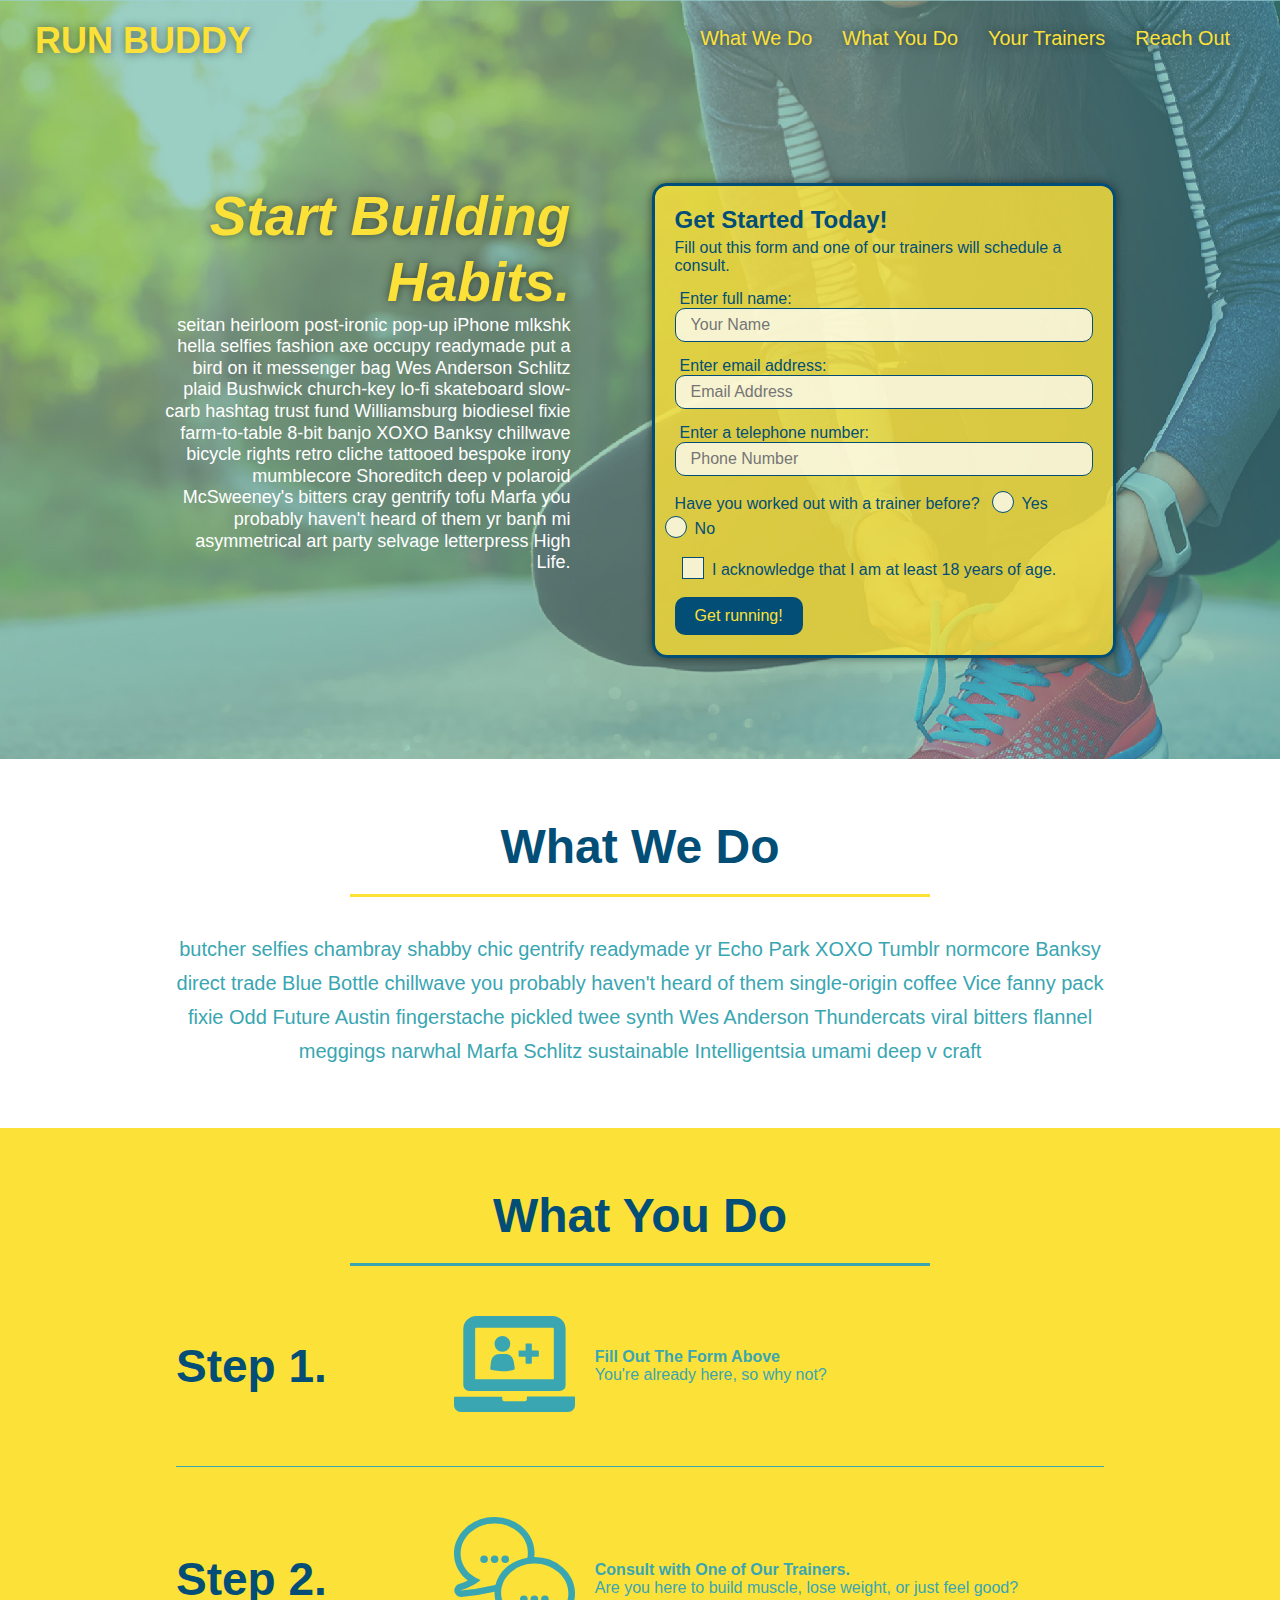
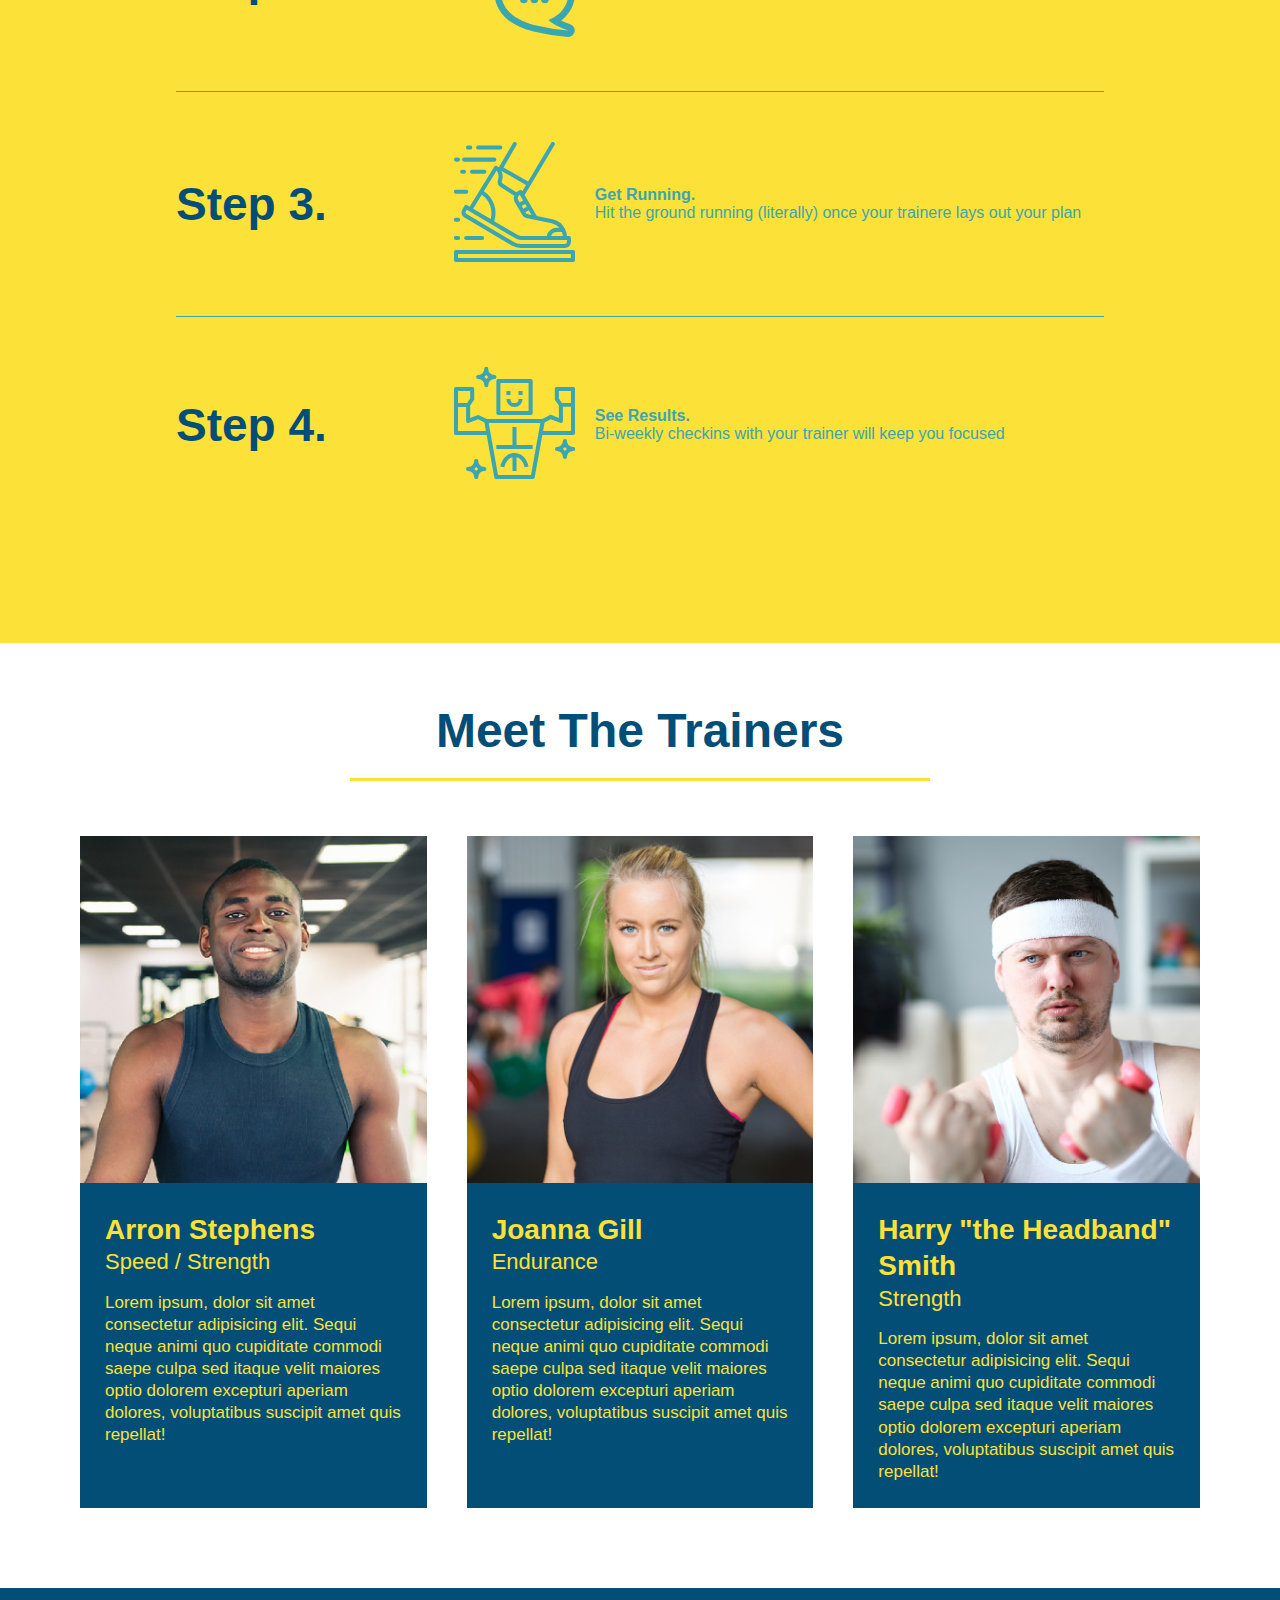
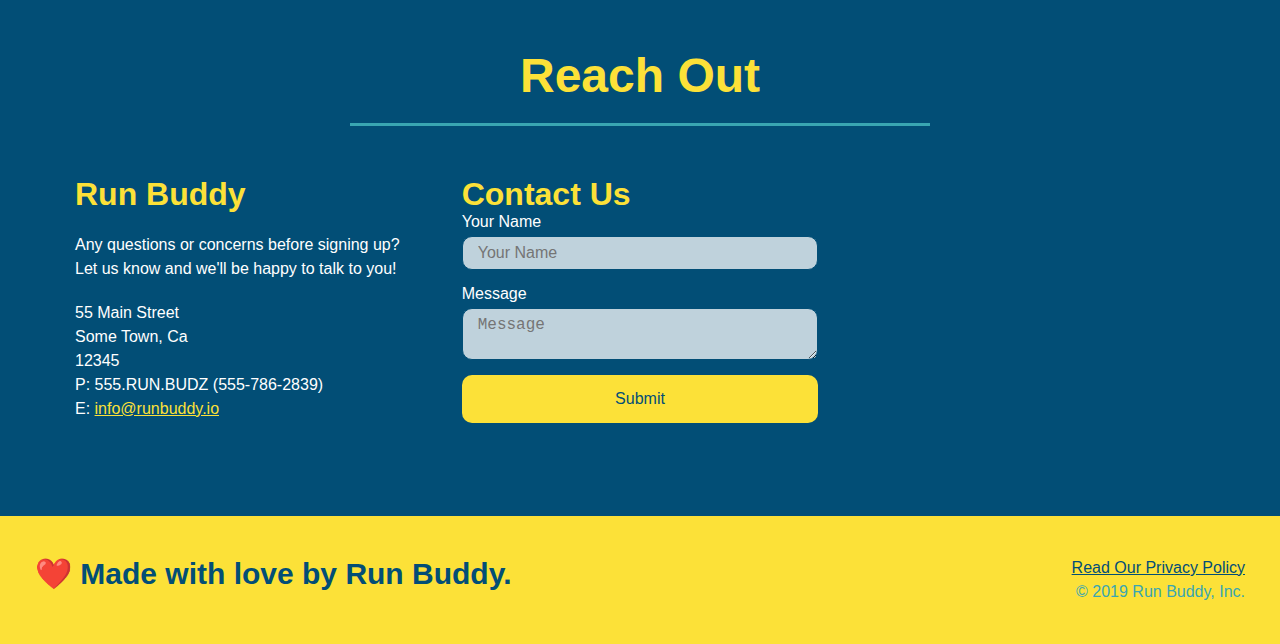
<file: index.html>
<!DOCTYPE html>
<html lang="en">
    <head>
        <link rel="stylesheet" href="./assets//css/style.css">
        <meta charset="UTF-8"/>
        <meta>
        <title>Run Buddy</title>
    </head>
    <body>
        <!-- navigation-->
        <header>
            <h1><a href="/">RUN BUDDY</a></h1>
            <nav>
                <ul>
                    <li><a href="#what-we-do">What We Do</a></li>
                    <li><a href="#what-you-do">What You Do</a></li>
                    <li><a href="#your-trainers">Your Trainers</a></li>
                    <li><a href="#reach-out">Reach Out</a></li>
                </ul>
            </nav>
        </header>

         <!--hero/jumbotron-->
         <section class="hero">
            <div class="hero-cta">
                <h2>Start Building Habits.</h2>
                <p>seitan heirloom post-ironic pop-up iPhone mlkshk hella selfies fashion axe occupy readymade put a bird on it messenger bag Wes Anderson Schlitz plaid Bushwick church-key lo-fi skateboard slow-carb hashtag trust fund Williamsburg biodiesel fixie farm-to-table 8-bit banjo XOXO Banksy chillwave bicycle rights retro cliche tattooed bespoke irony mumblecore Shoreditch deep v polaroid McSweeney's bitters cray gentrify tofu Marfa you probably haven't heard of them yr banh mi asymmetrical art party selvage letterpress High Life.</p>
            </div>
            <div class="hero-form">
                <h3>Get Started Today!</h3>
                <p>Fill out this form and one of our trainers will schedule a consult.</p>
                <!-- Add form element-->
                <form>
                    <label for="name">Enter full name:</label>
                    <input type="text" placeholder="Your Name" name="name" id="name" class="form-input"/>

                    <label for="email">Enter email address:</label>
                    <input type="email" placeholder="Email Address" name="email" id="email" class="form-input"/>

                    <label for="number">Enter a telephone number:</label>
                    <input type="tel" placeholder="Phone Number" name="number" id="number" class="form-input"/>

                    <p>
                        Have you worked out with a trainer before?
                        <span class="radio-wrapper">
                            <input type="radio" name="trainer-confirm" id="trainer-yes">
                            <label for="trainer-yes">Yes</label>
                        </span>
                        <span class="radio-wrapper">
                            <input type="radio" name="trainer-confirm" id="trainer-no">
                            <label for="trainer-no">No</label>
                        </span>
                    </p>
                    <p>
                        <span class="checkbox-wrapper">
                            <input type="checkbox" name="age-confirm" id="checkbox">
                            <label for="checkbox">I acknowledge that I am at least 18 years of age.</label>
                        </span>
                    </p>
                    <button type="submit">
                        Get running!
                    </button>
                </form>
            </div>
        </section>

        <!--What We Do-->
        <section id="what-we-do" class="intro">
            <div class="flex-row">
                <h2 class="section-title primary-border">What We Do</h2>
            </div>
            <div class="flex-row">
                <p>butcher selfies chambray shabby chic gentrify readymade yr Echo Park XOXO Tumblr normcore Banksy direct trade Blue Bottle chillwave you probably haven't heard of them single-origin coffee Vice fanny pack fixie Odd Future Austin fingerstache pickled twee synth Wes Anderson Thundercats viral bitters flannel meggings narwhal Marfa Schlitz sustainable Intelligentsia umami deep v craft</p>
            </div>   
        </section>

        <!--What you Do-->
        <section id="what-you-do" class="steps">
            <h2 class="section-title secondary-border">What You Do</h2>

            <div class="step">
                <h3>Step 1.</h3>
                <div class="step-info">
                    <div class="step-img">
                        <img src="./assets/images/step-1.svg" alt=""/>
                    </div>
                    <div class="step-text">
                        <h4>Fill Out The Form Above</h4>
                        <p>You're already here, so why not?</p>
                    </div>  
                </div>
            </div>
            
            <div class="step">
                <h3>Step 2.</h3>
                <div class="step-info">
                    <div class="step-img">
                        <img src="./assets/images/step-2.svg" alt=""/>
                    </div>
                    <div class="step-text">
                        <h4>Consult with One of Our Trainers.</h4>
                        <p>Are you here to build muscle, lose weight, or just feel good?</p>
                    </div>
                </div>
            </div>
            
            <div class="step">
                <h3>Step 3.</h3>
                <div class="step-info">
                    <div class="step-img">
                        <img src="./assets/images/step-3.svg" alt=""/>
                    </div>
                    <div class="step-text">
                        <h4>Get Running.</h4>
                        <p>Hit the ground running (literally) once your trainere lays out your plan</p>
                    </div>
                </div>  
            </div>  

            <div class="step">
                <h3>Step 4.</h3>
                <div class="step-info">
                    <div class="step-img">
                        <img src="./assets/images/step-4.svg" alt=""/>
                    </div>
                    <div class="step-text">
                        <h4>See Results.</h4>
                        <p>Bi-weekly checkins with your trainer will keep you focused</p>
                    </div>
                </div>    
            </div>
        </section>

        <!--"meet the trainers" section-->
        <section id="your-trainers">
            <h2 class="section-title primary-border">Meet The Trainers</h2>
            <div class="trainers">
            <article class="trainer">
                <img src="./assets/images/trainer-1.jpg" alt="Arron Stephens in his workout clothes, ready to pump iron"/>
                <div class="trainer-bio">
                    <h3 class="trainer-name">Arron Stephens</h3>
                    <h4 class="trainer-role">Speed / Strength</h4>
                    <p>
                        Lorem ipsum, dolor sit amet consectetur adipisicing elit. Sequi neque animi quo cupiditate commodi saepe culpa sed
                        itaque velit maiores optio dolorem excepturi aperiam dolores, voluptatibus suscipit amet quis repellat!
                    </p>
                </div>
            </article>

            <article class="trainer">
                <img src="./assets/images/trainer-2.jpg" alt="Joanna Gill cooling off after a workout"/>
                <div class="trainer-bio">
                    <h3 class="trainer-name">Joanna Gill</h3>
                    <h4 class="trainer-role">Endurance</h4>
                    <p>
                        Lorem ipsum, dolor sit amet consectetur adipisicing elit. Sequi neque animi quo cupiditate commodi saepe culpa sed
                        itaque velit maiores optio dolorem excepturi aperiam dolores, voluptatibus suscipit amet quis repellat! 
                    </p>
                </div>
            </article>

            <article class="trainer">
                <img src="./assets/images/trainer-3.jpg" alt="Harry Smith wearing a headband and lifting comically small pink weights"/>
                <div class="trainer-bio">
                    <h3 class="trainer-name">Harry "the Headband" Smith</h3>
                    <h4 class="trainer-role">Strength</h4>
                    <p>
                        Lorem ipsum, dolor sit amet consectetur adipisicing elit. Sequi neque animi quo cupiditate commodi saepe culpa sed
                        itaque velit maiores optio dolorem excepturi aperiam dolores, voluptatibus suscipit amet quis repellat!
                    </p>
                </div>
            </article>
        </div>
        </section>

        <!--reach out section-->
        <section id="reach-out" class="contact">
            <h2 class="section-title secondary-border">Reach Out</h2>
            <div class="contact-info">
                <div>
                    <h3>Run Buddy</h3>
                    <p>
                        Any questions or concerns before signing up? <br/> Let us know and we'll be happy to talk to you!
                    </p>
                    <address>
                        55 Main Street <br/> 
                        Some Town, Ca <br/>
                        12345 <br/>
                        P: 555.RUN.BUDZ (555-786-2839) <br/>
                        E: <a href="mailto:infor@runbudddy.io">info@runbuddy.io</a>
                    </address>
                </div>
            

            <div class="contact-form">
                <h3>Contact Us</h3>
                <form>
                    <label for="contact-name">Your Name</label>
                    <input type="text" id="contact-name" placeholder="Your Name">

                    <labeL for="contact-message">Message</labeL>
                    <textarea id="contact-message" placeholder="Message"></textarea>

                    <button type="submit">Submit</button>
                </form>
            </div>

                <iframe src="https://www.google.com/maps/embed?pb=!1m18!1m12!1m3!1d2988.9809141888263!2d-80.44078768497697!3d41.48301347925544!2m3!1f0!2f0!3f0!3m2!1i1024!2i768!4f13.1!3m3!1m2!1s0x8833b5766f8b78f1%3A0xd983708f48618c28!2s55%20Main%20St%2C%20Jamestown%2C%20PA%2016134!5e0!3m2!1sen!2sus!4v1623876711395!5m2!1sen!2sus" 
                    style="border:0;" 
                    allowfullscreen="" 
                    loading="lazy">
                </iframe>
            </div>
        </div>
            
        </section>

        <!--footer-->
        <footer>
            <h2>❤️ Made with love by Run Buddy.</h2>
            <div>
                <a href="./privacy-policy.html">Read Our Privacy Policy</a><br/>
                &copy; 2019 Run Buddy, Inc.
            </div>
        </footer>
    </body>
</html>
</file>
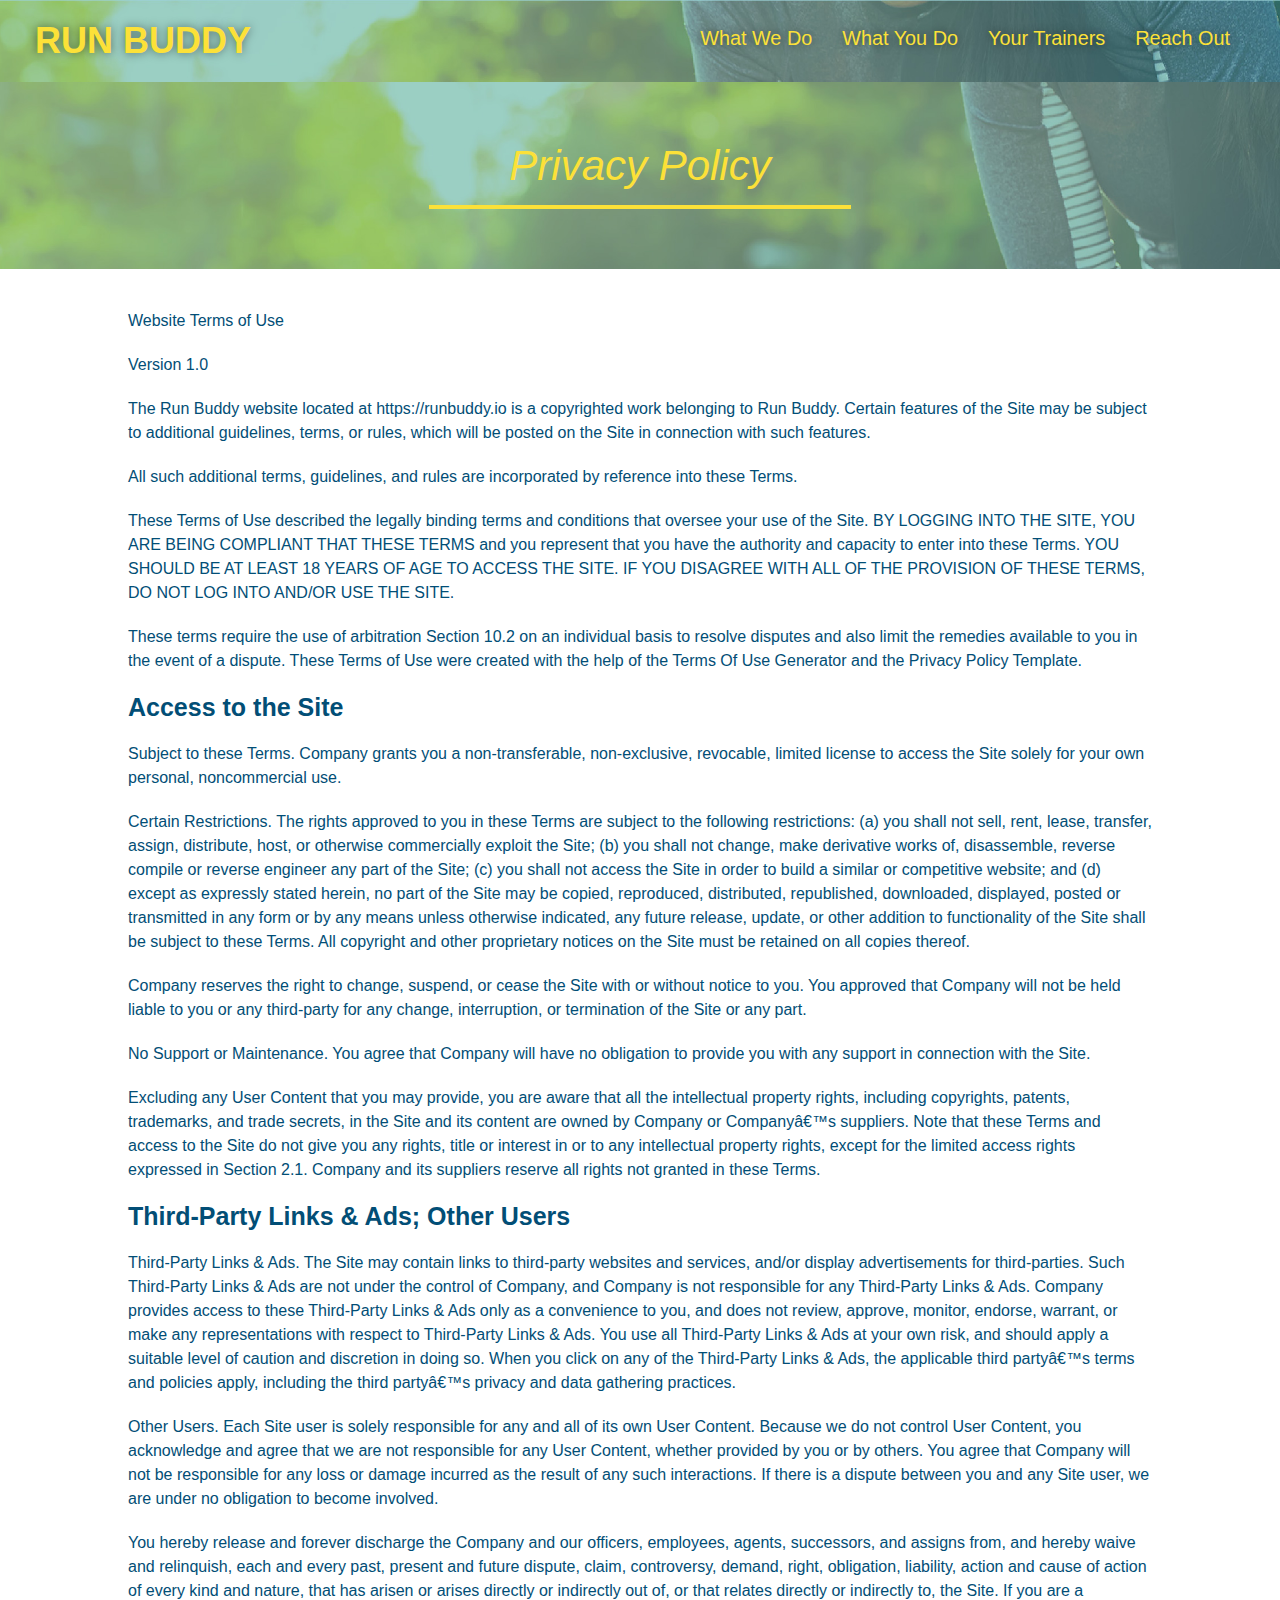
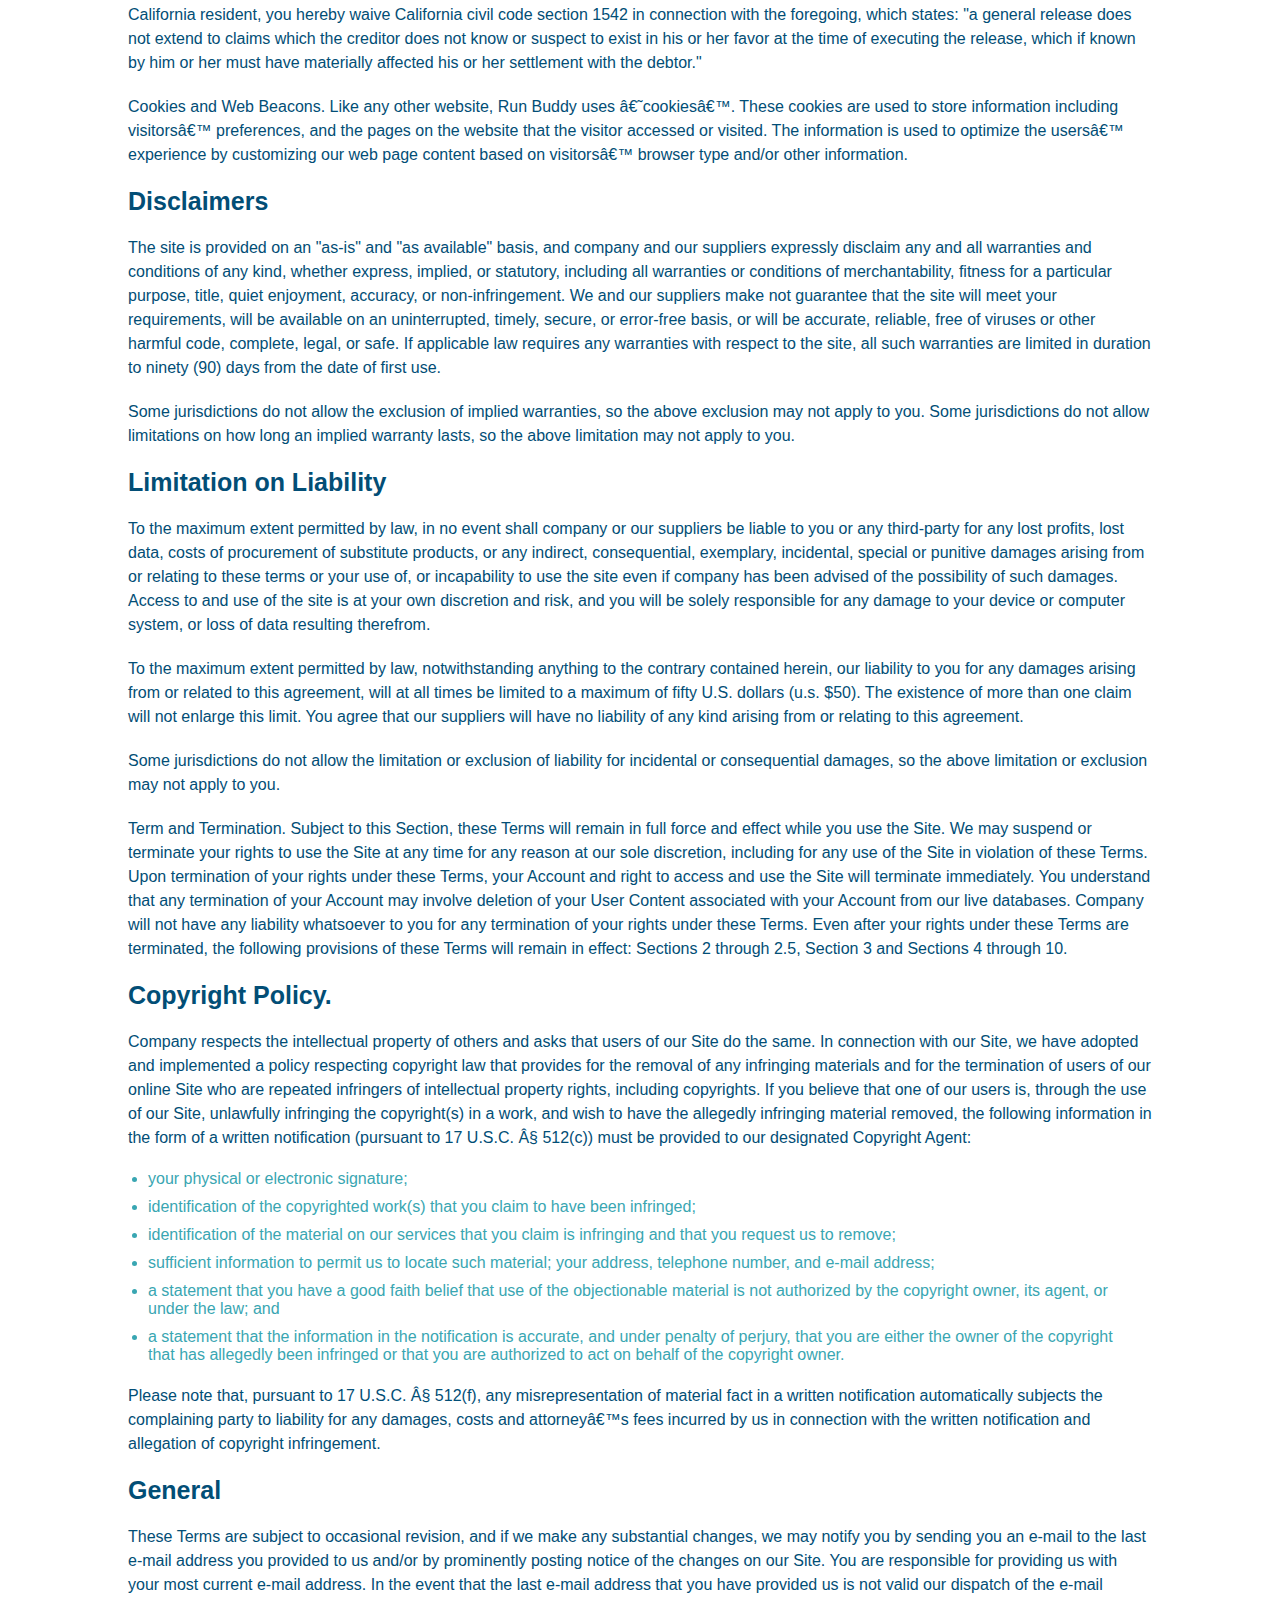
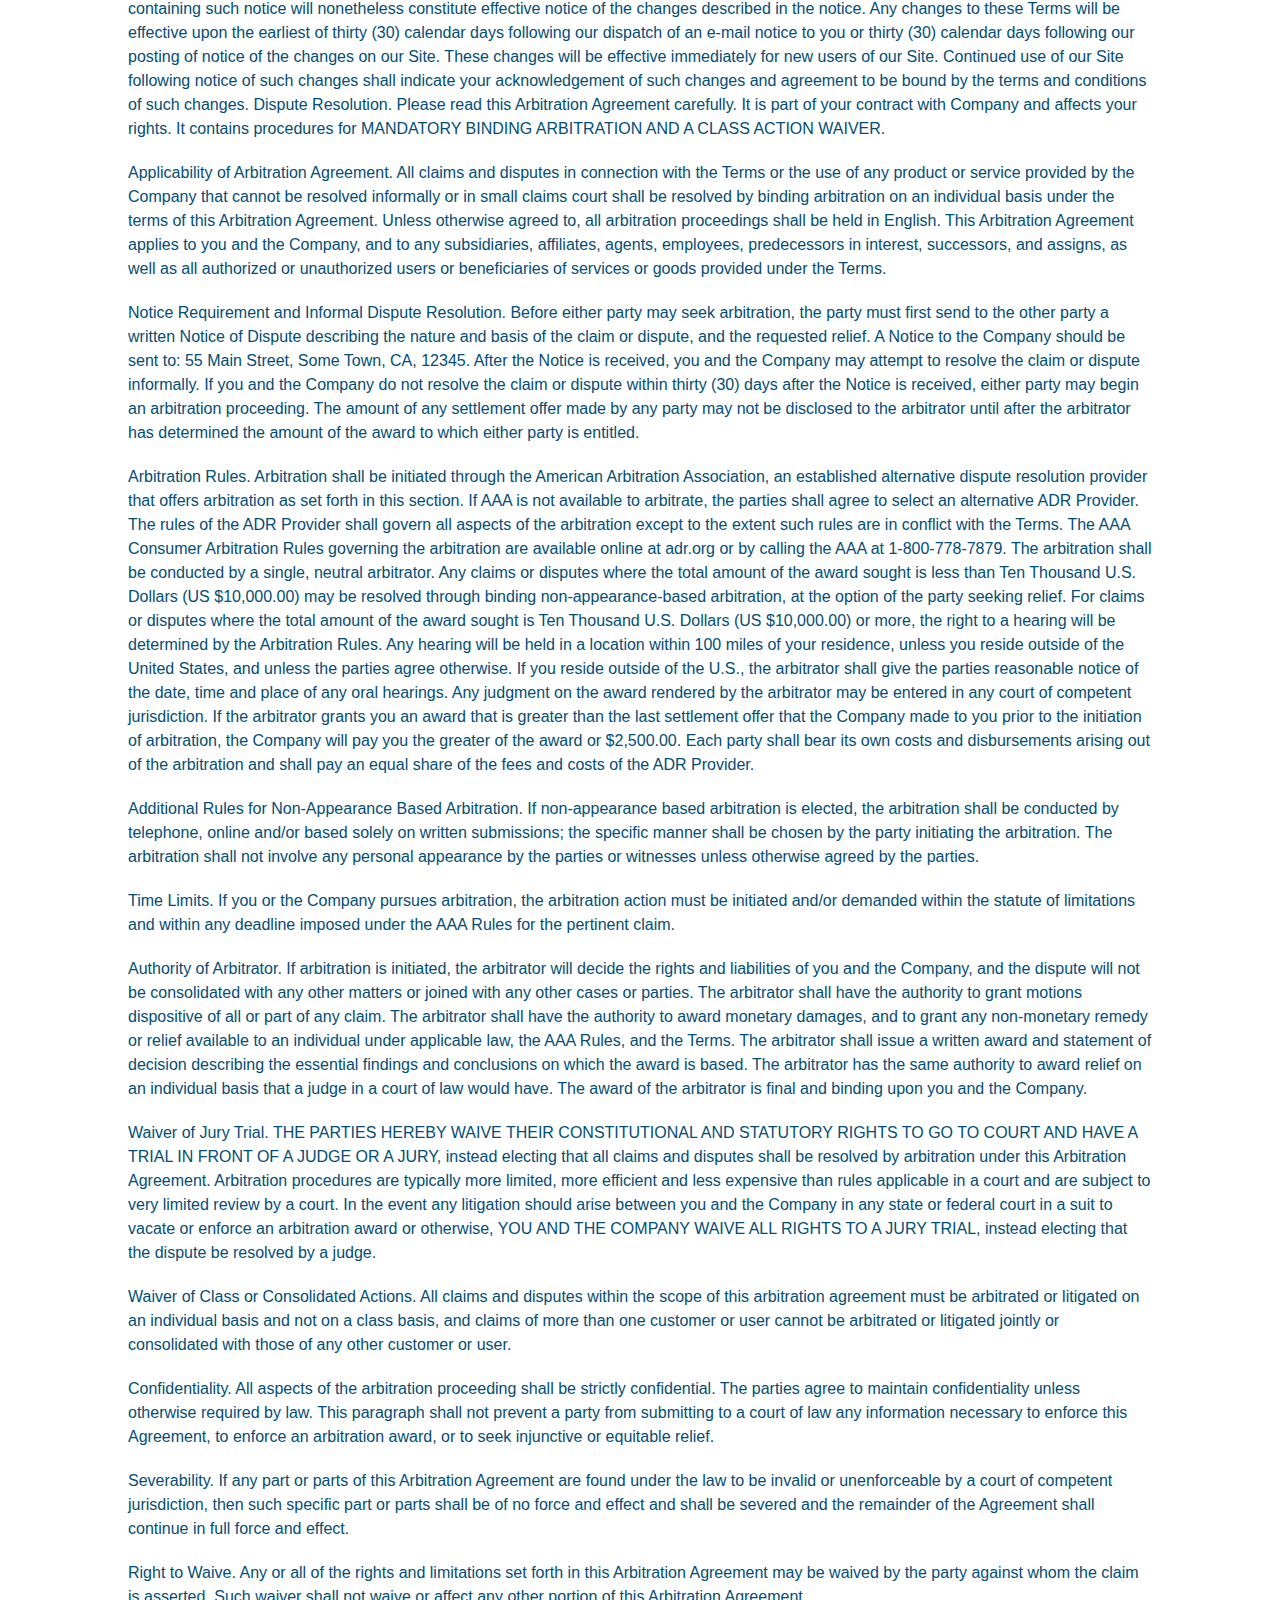
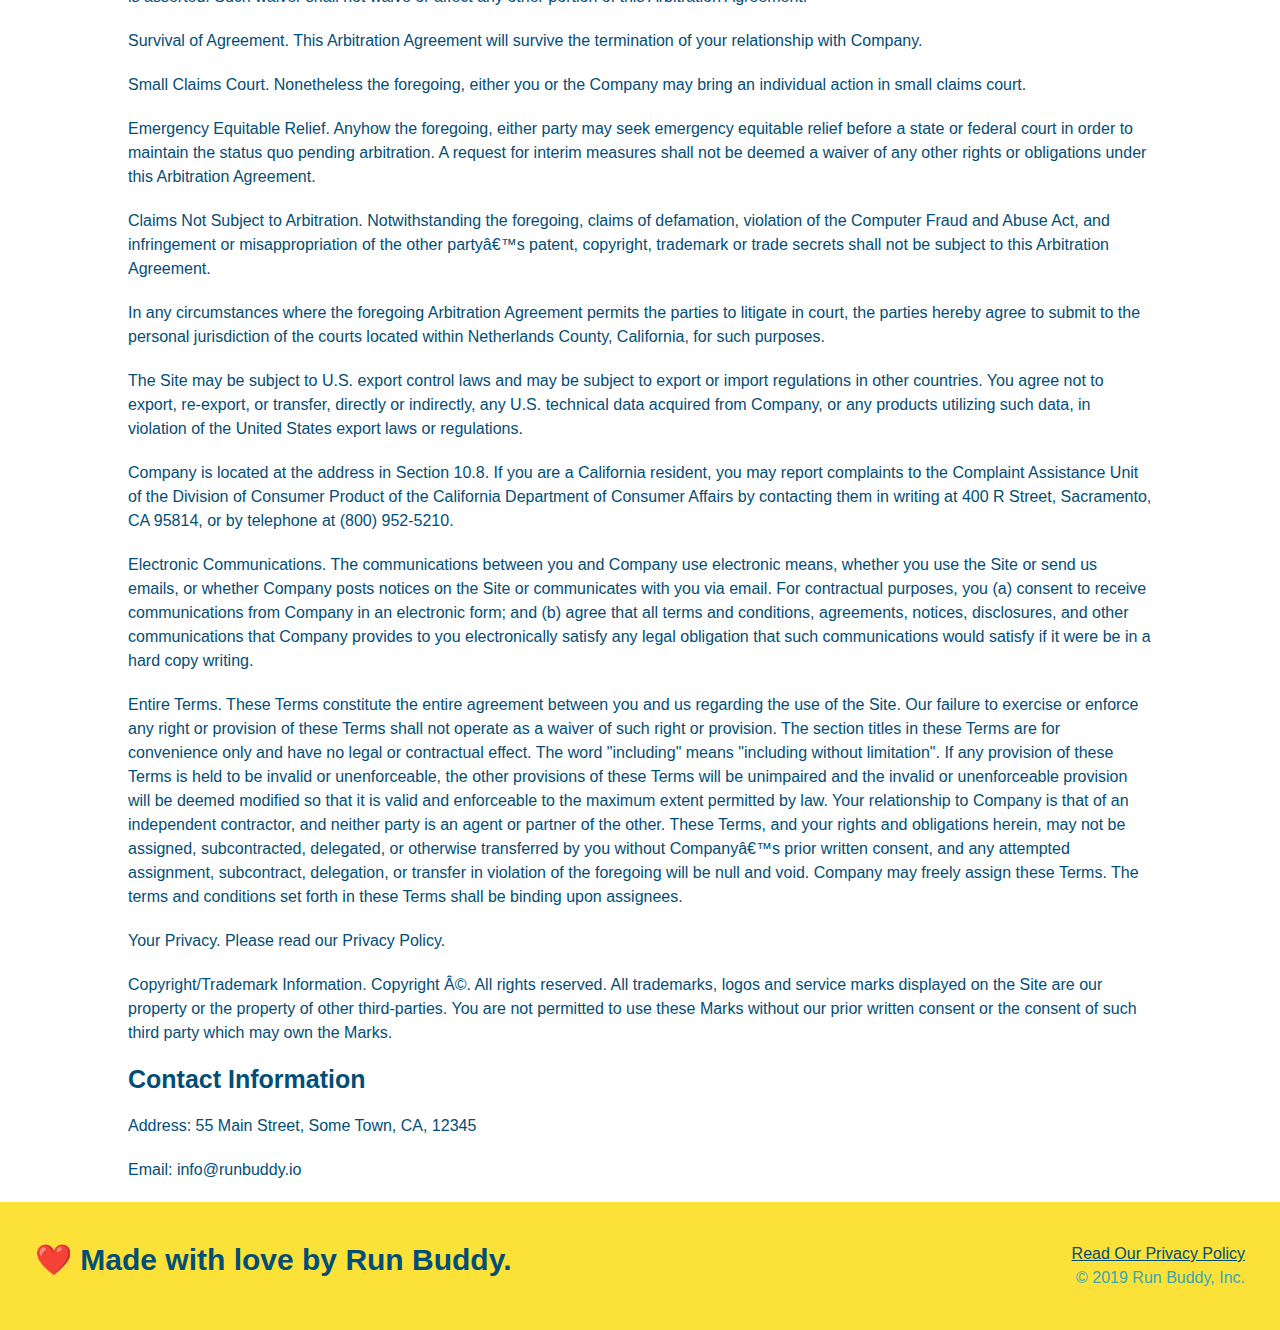
<file: privacy-policy.html>
<!DOCTYPE html>
<html lang="en">
    <head>
        <link rel="stylesheet" type="text/css" href="./assets/css/style.css">
        <link rel="stylesheet" type="text/css" href="./assets/css/secondary-styles.css">
        <meta charset="UTF-8">
        <meta>
        <title>Privacy Policy - Run Buddy</title>
    </head>
    <body>
        <!--Header of the page-->
        <header>
            <h1><a href="/">RUN BUDDY</a></h1>
            <nav>
                <ul>
                    <li><a href="./index.html#what-we-do">What We Do</a></li>
                    <li><a href="./index.html#what-you-do">What You Do</a></li>
                    <li><a href="./index.html#your-trainers">Your Trainers</a></li>
                    <li><a href="./index.html#reach-out">Reach Out</a></li>
                </ul>
            </nav>
        </header>

        <section class="hero">
            <h2 class="page-title">
                Privacy Policy
            </h2>
        </section>

        <article class="secondary-content">    
      <p>
        Website Terms of Use
      </p>

      <p>
        Version 1.0
      </p>

      <p>
        The Run Buddy website located at https://runbuddy.io is a copyrighted work belonging to Run Buddy. Certain
        features of the Site may be subject to additional guidelines, terms, or rules, which will be posted on the Site
        in connection with such features.
      </p>

      <p>
        All such additional terms, guidelines, and rules are incorporated by reference into these Terms.
      </p>

      <p>
        These Terms of Use described the legally binding terms and conditions that oversee your use of the Site. BY
        LOGGING INTO THE SITE, YOU ARE BEING COMPLIANT THAT THESE TERMS and you represent that you have the authority
        and capacity to enter into these Terms. YOU SHOULD BE AT LEAST 18 YEARS OF AGE TO ACCESS THE SITE. IF YOU
        DISAGREE WITH ALL OF THE PROVISION OF THESE TERMS, DO NOT LOG INTO AND/OR USE THE SITE.
      </p>

      <p>
        These terms require the use of arbitration Section 10.2 on an individual basis to resolve disputes and also
        limit the remedies available to you in the event of a dispute. These Terms of Use were created with the help of
        the Terms Of Use Generator and the Privacy Policy Template.
      </p>

      <h3>
        Access to the Site
      </h3>

      <p>
        Subject to these Terms. Company grants you a non-transferable, non-exclusive, revocable, limited license to
        access the Site solely for your own personal, noncommercial use.
      </p>

      <p>
        Certain Restrictions. The rights approved to you in these Terms are subject to the following restrictions: (a)
        you shall not sell, rent, lease, transfer, assign, distribute, host, or otherwise commercially exploit the Site;
        (b) you shall not change, make derivative works of, disassemble, reverse compile or reverse engineer any part of
        the Site; (c) you shall not access the Site in order to build a similar or competitive website; and (d) except
        as expressly stated herein, no part of the Site may be copied, reproduced, distributed, republished, downloaded,
        displayed, posted or transmitted in any form or by any means unless otherwise indicated, any future release,
        update, or other addition to functionality of the Site shall be subject to these Terms. All copyright and other
        proprietary notices on the Site must be retained on all copies thereof.
      </p>

      <p>
        Company reserves the right to change, suspend, or cease the Site with or without notice to you. You approved
        that Company will not be held liable to you or any third-party for any change, interruption, or termination of
        the Site or any part.
      </p>

      <p>
        No Support or Maintenance. You agree that Company will have no obligation to provide you with any support in
        connection with the Site.
      </p>

      <p>
        Excluding any User Content that you may provide, you are aware that all the intellectual property rights,
        including copyrights, patents, trademarks, and trade secrets, in the Site and its content are owned by Company
        or Companyâ€™s suppliers. Note that these Terms and access to the Site do not give you any rights, title or
        interest in or to any intellectual property rights, except for the limited access rights expressed in Section
        2.1. Company and its suppliers reserve all rights not granted in these Terms.
      </p>

      <h3>
        Third-Party Links & Ads; Other Users
      </h3>

      <p>
        Third-Party Links & Ads. The Site may contain links to third-party websites and services, and/or display
        advertisements for third-parties. Such Third-Party Links & Ads are not under the control of Company, and Company
        is not responsible for any Third-Party Links & Ads. Company provides access to these Third-Party Links & Ads
        only as a convenience to you, and does not review, approve, monitor, endorse, warrant, or make any
        representations with respect to Third-Party Links & Ads. You use all Third-Party Links & Ads at your own risk,
        and should apply a suitable level of caution and discretion in doing so. When you click on any of the
        Third-Party Links & Ads, the applicable third partyâ€™s terms and policies apply, including the third partyâ€™s
        privacy and data gathering practices.
      </p>

      <p>
        Other Users. Each Site user is solely responsible for any and all of its own User Content. Because we do not
        control User Content, you acknowledge and agree that we are not responsible for any User Content, whether
        provided by you or by others. You agree that Company will not be responsible for any loss or damage incurred as
        the result of any such interactions. If there is a dispute between you and any Site user, we are under no
        obligation to become involved.
      </p>

      <p>
        You hereby release and forever discharge the Company and our officers, employees, agents, successors, and
        assigns from, and hereby waive and relinquish, each and every past, present and future dispute, claim,
        controversy, demand, right, obligation, liability, action and cause of action of every kind and nature, that has
        arisen or arises directly or indirectly out of, or that relates directly or indirectly to, the Site. If you are
        a California resident, you hereby waive California civil code section 1542 in connection with the foregoing,
        which states: "a general release does not extend to claims which the creditor does not know or suspect to exist
        in his or her favor at the time of executing the release, which if known by him or her must have materially
        affected his or her settlement with the debtor."
      </p>

      <p>
        Cookies and Web Beacons. Like any other website, Run Buddy uses â€˜cookiesâ€™. These cookies are used to store
        information including visitorsâ€™ preferences, and the pages on the website that the visitor accessed or visited.
        The information is used to optimize the usersâ€™ experience by customizing our web page content based on visitorsâ€™
        browser type and/or other information.
      </p>

      <h3>
        Disclaimers
      </h3>

      <p>
        The site is provided on an "as-is" and "as available" basis, and company and our suppliers expressly disclaim
        any and all warranties and conditions of any kind, whether express, implied, or statutory, including all
        warranties or conditions of merchantability, fitness for a particular purpose, title, quiet enjoyment, accuracy,
        or non-infringement. We and our suppliers make not guarantee that the site will meet your requirements, will be
        available on an uninterrupted, timely, secure, or error-free basis, or will be accurate, reliable, free of
        viruses or other harmful code, complete, legal, or safe. If applicable law requires any warranties with respect
        to the site, all such warranties are limited in duration to ninety (90) days from the date of first use.
      </p>

      <p>
        Some jurisdictions do not allow the exclusion of implied warranties, so the above exclusion may not apply to
        you. Some jurisdictions do not allow limitations on how long an implied warranty lasts, so the above limitation
        may not apply to you.
      </p>

      <h3>
        Limitation on Liability
      </h3>

      <p>
        To the maximum extent permitted by law, in no event shall company or our suppliers be liable to you or any
        third-party for any lost profits, lost data, costs of procurement of substitute products, or any indirect,
        consequential, exemplary, incidental, special or punitive damages arising from or relating to these terms or
        your use of, or incapability to use the site even if company has been advised of the possibility of such
        damages. Access to and use of the site is at your own discretion and risk, and you will be solely responsible
        for any damage to your device or computer system, or loss of data resulting therefrom.
      </p>

      <p>
        To the maximum extent permitted by law, notwithstanding anything to the contrary contained herein, our liability
        to you for any damages arising from or related to this agreement, will at all times be limited to a maximum of
        fifty U.S. dollars (u.s. $50). The existence of more than one claim will not enlarge this limit. You agree that
        our suppliers will have no liability of any kind arising from or relating to this agreement.
      </p>

      <p>
        Some jurisdictions do not allow the limitation or exclusion of liability for incidental or consequential
        damages, so the above limitation or exclusion may not apply to you.
      </p>

      <p>
        Term and Termination. Subject to this Section, these Terms will remain in full force and effect while you use
        the Site. We may suspend or terminate your rights to use the Site at any time for any reason at our sole
        discretion, including for any use of the Site in violation of these Terms. Upon termination of your rights under
        these Terms, your Account and right to access and use the Site will terminate immediately. You understand that
        any termination of your Account may involve deletion of your User Content associated with your Account from our
        live databases. Company will not have any liability whatsoever to you for any termination of your rights under
        these Terms. Even after your rights under these Terms are terminated, the following provisions of these Terms
        will remain in effect: Sections 2 through 2.5, Section 3 and Sections 4 through 10.
      </p>

      <h3>
        Copyright Policy.
      </h3>

      <p>
        Company respects the intellectual property of others and asks that users of our Site do the same. In connection
        with our Site, we have adopted and implemented a policy respecting copyright law that provides for the removal
        of any infringing materials and for the termination of users of our online Site who are repeated infringers of
        intellectual property rights, including copyrights. If you believe that one of our users is, through the use of
        our Site, unlawfully infringing the copyright(s) in a work, and wish to have the allegedly infringing material
        removed, the following information in the form of a written notification (pursuant to 17 U.S.C. Â§ 512(c)) must
        be provided to our designated Copyright Agent:
      </p>

      <ul>
        <li>
          your physical or electronic signature;
        </li>
        <li>
          identification of the copyrighted work(s) that you claim to have been infringed;
        </li>
        <li>
          identification of the material on our services that you claim is infringing and that you request us to remove;
        </li>
        <li>
          sufficient information to permit us to locate such material; your address, telephone number, and e-mail
          address;
        </li>
        <li>
          a statement that you have a good faith belief that use of the objectionable material is not authorized by the
          copyright owner, its agent, or under the law; and
        </li>
        <li>
          a statement that the information in the notification is accurate, and under penalty of perjury, that you are
          either the owner of the copyright that has allegedly been infringed or that you are authorized to act on
          behalf of the copyright owner.
        </li>
      </ul>

      <p>
        Please note that, pursuant to 17 U.S.C. Â§ 512(f), any misrepresentation of material fact in a written
        notification automatically subjects the complaining party to liability for any damages, costs and attorneyâ€™s
        fees incurred by us in connection with the written notification and allegation of copyright infringement.
      </p>

      <h3>
        General
      </h3>

      <p>
        These Terms are subject to occasional revision, and if we make any substantial changes, we may notify you by
        sending you an e-mail to the last e-mail address you provided to us and/or by prominently posting notice of the
        changes on our Site. You are responsible for providing us with your most current e-mail address. In the event
        that the last e-mail address that you have provided us is not valid our dispatch of the e-mail containing such
        notice will nonetheless constitute effective notice of the changes described in the notice. Any changes to these
        Terms will be effective upon the earliest of thirty (30) calendar days following our dispatch of an e-mail
        notice to you or thirty (30) calendar days following our posting of notice of the changes on our Site. These
        changes will be effective immediately for new users of our Site. Continued use of our Site following notice of
        such changes shall indicate your acknowledgement of such changes and agreement to be bound by the terms and
        conditions of such changes. Dispute Resolution. Please read this Arbitration Agreement carefully. It is part of
        your contract with Company and affects your rights. It contains procedures for MANDATORY BINDING ARBITRATION AND
        A CLASS ACTION WAIVER.
      </p>

      <p>
        Applicability of Arbitration Agreement. All claims and disputes in connection with the Terms or the use of any
        product or service provided by the Company that cannot be resolved informally or in small claims court shall be
        resolved by binding arbitration on an individual basis under the terms of this Arbitration Agreement. Unless
        otherwise agreed to, all arbitration proceedings shall be held in English. This Arbitration Agreement applies to
        you and the Company, and to any subsidiaries, affiliates, agents, employees, predecessors in interest,
        successors, and assigns, as well as all authorized or unauthorized users or beneficiaries of services or goods
        provided under the Terms.
      </p>

      <p>
        Notice Requirement and Informal Dispute Resolution. Before either party may seek arbitration, the party must
        first send to the other party a written Notice of Dispute describing the nature and basis of the claim or
        dispute, and the requested relief. A Notice to the Company should be sent to: 55 Main Street, Some Town, CA,
        12345. After the Notice is received, you and the Company may attempt to resolve the claim or dispute informally.
        If you and the Company do not resolve the claim or dispute within thirty (30) days after the Notice is received,
        either party may begin an arbitration proceeding. The amount of any settlement offer made by any party may not
        be disclosed to the arbitrator until after the arbitrator has determined the amount of the award to which either
        party is entitled.
      </p>

      <p>
        Arbitration Rules. Arbitration shall be initiated through the American Arbitration Association, an established
        alternative dispute resolution provider that offers arbitration as set forth in this section. If AAA is not
        available to arbitrate, the parties shall agree to select an alternative ADR Provider. The rules of the ADR
        Provider shall govern all aspects of the arbitration except to the extent such rules are in conflict with the
        Terms. The AAA Consumer Arbitration Rules governing the arbitration are available online at adr.org or by
        calling the AAA at 1-800-778-7879. The arbitration shall be conducted by a single, neutral arbitrator. Any
        claims or disputes where the total amount of the award sought is less than Ten Thousand U.S. Dollars (US
        $10,000.00) may be resolved through binding non-appearance-based arbitration, at the option of the party seeking
        relief. For claims or disputes where the total amount of the award sought is Ten Thousand U.S. Dollars (US
        $10,000.00) or more, the right to a hearing will be determined by the Arbitration Rules. Any hearing will be
        held in a location within 100 miles of your residence, unless you reside outside of the United States, and
        unless the parties agree otherwise. If you reside outside of the U.S., the arbitrator shall give the parties
        reasonable notice of the date, time and place of any oral hearings. Any judgment on the award rendered by the
        arbitrator may be entered in any court of competent jurisdiction. If the arbitrator grants you an award that is
        greater than the last settlement offer that the Company made to you prior to the initiation of arbitration, the
        Company will pay you the greater of the award or $2,500.00. Each party shall bear its own costs and
        disbursements arising out of the arbitration and shall pay an equal share of the fees and costs of the ADR
        Provider.
      </p>

      <p>
        Additional Rules for Non-Appearance Based Arbitration. If non-appearance based arbitration is elected, the
        arbitration shall be conducted by telephone, online and/or based solely on written submissions; the specific
        manner shall be chosen by the party initiating the arbitration. The arbitration shall not involve any personal
        appearance by the parties or witnesses unless otherwise agreed by the parties.
      </p>

      <p>
        Time Limits. If you or the Company pursues arbitration, the arbitration action must be initiated and/or demanded
        within the statute of limitations and within any deadline imposed under the AAA Rules for the pertinent claim.
      </p>

      <p>
        Authority of Arbitrator. If arbitration is initiated, the arbitrator will decide the rights and liabilities of
        you and the Company, and the dispute will not be consolidated with any other matters or joined with any other
        cases or parties. The arbitrator shall have the authority to grant motions dispositive of all or part of any
        claim. The arbitrator shall have the authority to award monetary damages, and to grant any non-monetary remedy
        or relief available to an individual under applicable law, the AAA Rules, and the Terms. The arbitrator shall
        issue a written award and statement of decision describing the essential findings and conclusions on which the
        award is based. The arbitrator has the same authority to award relief on an individual basis that a judge in a
        court of law would have. The award of the arbitrator is final and binding upon you and the Company.
      </p>

      <p>
        Waiver of Jury Trial. THE PARTIES HEREBY WAIVE THEIR CONSTITUTIONAL AND STATUTORY RIGHTS TO GO TO COURT AND HAVE
        A TRIAL IN FRONT OF A JUDGE OR A JURY, instead electing that all claims and disputes shall be resolved by
        arbitration under this Arbitration Agreement. Arbitration procedures are typically more limited, more efficient
        and less expensive than rules applicable in a court and are subject to very limited review by a court. In the
        event any litigation should arise between you and the Company in any state or federal court in a suit to vacate
        or enforce an arbitration award or otherwise, YOU AND THE COMPANY WAIVE ALL RIGHTS TO A JURY TRIAL, instead
        electing that the dispute be resolved by a judge.
      </p>

      <p>
        Waiver of Class or Consolidated Actions. All claims and disputes within the scope of this arbitration agreement
        must be arbitrated or litigated on an individual basis and not on a class basis, and claims of more than one
        customer or user cannot be arbitrated or litigated jointly or consolidated with those of any other customer or
        user.
      </p>

      <p>
        Confidentiality. All aspects of the arbitration proceeding shall be strictly confidential. The parties agree to
        maintain confidentiality unless otherwise required by law. This paragraph shall not prevent a party from
        submitting to a court of law any information necessary to enforce this Agreement, to enforce an arbitration
        award, or to seek injunctive or equitable relief.
      </p>

      <p>
        Severability. If any part or parts of this Arbitration Agreement are found under the law to be invalid or
        unenforceable by a court of competent jurisdiction, then such specific part or parts shall be of no force and
        effect and shall be severed and the remainder of the Agreement shall continue in full force and effect.
      </p>

      <p>
        Right to Waive. Any or all of the rights and limitations set forth in this Arbitration Agreement may be waived
        by the party against whom the claim is asserted. Such waiver shall not waive or affect any other portion of this
        Arbitration Agreement.
      </p>

      <p>
        Survival of Agreement. This Arbitration Agreement will survive the termination of your relationship with
        Company.
      </p>

      <p>
        Small Claims Court. Nonetheless the foregoing, either you or the Company may bring an individual action in small
        claims court.
      </p>

      <p>
        Emergency Equitable Relief. Anyhow the foregoing, either party may seek emergency equitable relief before a
        state or federal court in order to maintain the status quo pending arbitration. A request for interim measures
        shall not be deemed a waiver of any other rights or obligations under this Arbitration Agreement.
      </p>

      <p>
        Claims Not Subject to Arbitration. Notwithstanding the foregoing, claims of defamation, violation of the
        Computer Fraud and Abuse Act, and infringement or misappropriation of the other partyâ€™s patent, copyright,
        trademark or trade secrets shall not be subject to this Arbitration Agreement.
      </p>

      <p>
        In any circumstances where the foregoing Arbitration Agreement permits the parties to litigate in court, the
        parties hereby agree to submit to the personal jurisdiction of the courts located within Netherlands County,
        California, for such purposes.
      </p>

      <p>
        The Site may be subject to U.S. export control laws and may be subject to export or import regulations in other
        countries. You agree not to export, re-export, or transfer, directly or indirectly, any U.S. technical data
        acquired from Company, or any products utilizing such data, in violation of the United States export laws or
        regulations.
      </p>

      <p>
        Company is located at the address in Section 10.8. If you are a California resident, you may report complaints
        to the Complaint Assistance Unit of the Division of Consumer Product of the California Department of Consumer
        Affairs by contacting them in writing at 400 R Street, Sacramento, CA 95814, or by telephone at (800) 952-5210.
      </p>

      <p>
        Electronic Communications. The communications between you and Company use electronic means, whether you use the
        Site or send us emails, or whether Company posts notices on the Site or communicates with you via email. For
        contractual purposes, you (a) consent to receive communications from Company in an electronic form; and (b)
        agree that all terms and conditions, agreements, notices, disclosures, and other communications that Company
        provides to you electronically satisfy any legal obligation that such communications would satisfy if it were be
        in a hard copy writing.
      </p>

      <p>
        Entire Terms. These Terms constitute the entire agreement between you and us regarding the use of the Site. Our
        failure to exercise or enforce any right or provision of these Terms shall not operate as a waiver of such right
        or provision. The section titles in these Terms are for convenience only and have no legal or contractual
        effect. The word "including" means "including without limitation". If any provision of these Terms is held to be
        invalid or unenforceable, the other provisions of these Terms will be unimpaired and the invalid or
        unenforceable provision will be deemed modified so that it is valid and enforceable to the maximum extent
        permitted by law. Your relationship to Company is that of an independent contractor, and neither party is an
        agent or partner of the other. These Terms, and your rights and obligations herein, may not be assigned,
        subcontracted, delegated, or otherwise transferred by you without Companyâ€™s prior written consent, and any
        attempted assignment, subcontract, delegation, or transfer in violation of the foregoing will be null and void.
        Company may freely assign these Terms. The terms and conditions set forth in these Terms shall be binding upon
        assignees.
      </p>

      <p>
        Your Privacy. Please read our Privacy Policy.
      </p>

      <p>
        Copyright/Trademark Information. Copyright Â©. All rights reserved. All trademarks, logos and service marks
        displayed on the Site are our property or the property of other third-parties. You are not permitted to use
        these Marks without our prior written consent or the consent of such third party which may own the Marks.
      </p>

      <h3>
        Contact Information
      </h3>

      <p>
        Address: 55 Main Street, Some Town, CA, 12345
      </p>

      <p>
        Email: info@runbuddy.io
      </p>

        </article>

        <!--Footer of the page-->
        <footer>
            <h2>❤️ Made with love by Run Buddy.</h2>
            <div>
                <a href="#">Read Our Privacy Policy</a><br/>
                &copy; 2019 Run Buddy, Inc.
            </div>
        </footer>

    </body>
</html>
</file>
<file: assets/css/style.css>
* {
    margin: 0;
    padding: 0;
    box-sizing: border-box;
}

:root {
    --primary-color: #fce138;
    --secondary-color: #024e76;
    --tertiary-color: #39a6b2;
  }

body {
    /* more on this crazy alphanumerical value in a minute! */
    color: var(--tertiary-color);
    font-family: Helvetica, Arial, sans-serif;
  }

header {
    /* apply styles to header*/
    padding: 20px 35px;
    background-color: var(--tertiary-color);
    display: flex;
    justify-content: space-between;
    flex-wrap: wrap;
    position: -webkit-sticky;
    position: sticky;
    top: 0;
    background-image: url("../images/hero-bg.jpg");
    background-size: cover;
    background-position: center;
    background-attachment: fixed;
    background-position: 80%;
    z-index: 9999;
}

header h1 {
    font-weight: bold;
    font-size: 36px;
    color: var(--primary-color);
    margin: 0;
    text-shadow: 0 0 10px rgba(0, 0, 0, 0.5);
}

header a {
    text-decoration: none;
    color: var(--primary-color);
}

header nav {
    margin: 7px 0;
}

header nav ul {
    display: flex;
    flex-wrap: wrap;
    justify-content: space-between;
    align-items: center;
    list-style: none;
}

header nav ul li a {
    padding: 10px 15px;
    font-weight: lighter;
    font-size: 1.55vw;
    text-shadow: 0 0 10px rgba(0, 0, 0, 0.5);
}

header nav ul li a:hover {
    background: var(--primary-color);
    color: var(--secondary-color);
    border-radius: 15px;
    text-shadow: none;
}

footer {
    display:flex;
    justify-content: space-between;
    flex-wrap: wrap;
    background: var(--primary-color);
    width: 100%;
    padding: 40px 35px;
}

footer h2 {
    color: var(--secondary-color);;
    font-size: 30px;
    margin: 0;
}

footer div {
    line-height: 1.5;
    text-align: right;
}

footer a {
    color: var(--secondary-color);;
}

section {
    padding: 60px;
}

.hero {
    background-image: url("../images/hero-bg.jpg");
    background-size: cover;
    background-position: center;
    display: flex;
    justify-content: center;
    flex-wrap: wrap;
    align-items: flex-start;
    background-attachment: fixed;
    background-position: 80%;
}

.hero-form{
    padding:20px;
    background-color: rgb(252, 225, 56, 0.8);
    color: var(--secondary-color);;
    border:solid 3px var(--secondary-color);;
    width: 40%;
    margin: 3.5%;
    box-shadow: 0 0 10px rgba(0, 0, 0, 0.5);
    border-radius: 15px;
}

.hero-form h3 {

    font-size: 24px;
    margin: 0;
}

.hero-form p {
    margin: 5px 0 15px 0;
}

.hero-cta {
    width: 35%;
    text-align: right;
    margin: 3.5%;
    color: #fff;
    font-size: 18px;
    line-height: 1.2;
}

.hero-cta h2 {
    font-style: italic;
    font-size: 55px;
    color: var(--primary-color);
    text-shadow: 0 0 10px rgba(0, 0, 0, 0.5);
}

.form-input {
    border: 1px solid var(--secondary-color);;
    display: block;
    padding: 7px 15px;
    font-size: 16px;
    color: var(--secondary-color);;
    width: 100%;
    margin-bottom: 15px;
    border-radius: 10px;
    background-color:rgba(255, 255, 255, 0.75);
}

.form-input:focus {
    background-color: rgba(255, 255, 255, 1);
    outline: none;
}

.hero-form label {
    margin: 0 5px;
}

.checkbox-wrapper input, .radio-wrapper input {
    opacity: 0;
}

.checkbox-wrapper label, .radio-wrapper label {
    position: relative;
    left: 10px;
    margin: 10px;
    line-height: 1.6;
}

.checkbox-wrapper label::before, .radio-wrapper label::before {
    content: "";
    height: 20px;
    width: 20px;
    background: rgba(255, 255, 255, 0.75);
    border: 1px solid var(--secondary-color);;
    position: absolute;
    top: -4px;
    left: -30px;
}

.radio-wrapper label::before {
    border-radius: 50%;
}

.radio-wrapper label::after {
    content: "";
    width: 20px;
    height: 20px;
    border-radius: 50%;
    background: var(--secondary-color);;
    position: absolute;
    left: -29px;
    top: -3px;
    background-image: radial-gradient(circle, #39a6b2, #024e76);
}

.checkbox-wrapper label::after {
    content: "";
    height: 6px;
    width: 14px;
    border-left: 2px solid var(--secondary-color);;
    border-bottom: 2px solid var(--secondary-color);;
    position: absolute;
    left: -26px;
    top: 1px;
    transform: rotate(-58deg);
}

.checkbox-wrapper input + label::after, 
.radio-wrapper input + label::after {
    content: none;
}

.checkbox-wrapper input:checked + label::after,
.radio-wrapper input:checked + label::after {
    content: "";
}

.hero-form button {
    color: var(--primary-color);
    background-color: var(--secondary-color);;
    border: none;
    padding: 10px 20px;
    font-size: 16px;
    border-radius: 10px;
}

.hero-form button:hover {
    background-color: var(--tertiary-color);
}

.section-title {
    font-size: 48px;
    color: var(--secondary-color);;
    border-bottom: 3px solid;
    padding-bottom: 20px;
    text-align: center;
    margin: 0 auto 35px auto;
    width: 50%;
}

.primary-border {
    border-color: var(--primary-color);
}

.secondary-border {
    border-color: var(--tertiary-color);
}

.intro p {
    line-height: 1.7;
    color: var(--tertiary-color);
    width: 80%;
    font-size: 20px;
    margin: 0 auto;
    text-align: center;
}

.step {
    margin: 50px auto;
    padding-bottom: 50px;
    width: 80%;
   
    display: flex;
    flex-wrap: wrap;
    align-items: center;
    justify-content: space-between;
}

.step:not(:last-child) {
    border-bottom: 1px solid var(--tertiary-color);
}

.step-info {
    display: flex;
    flex-wrap: wrap;
    align-items: center;
    flex: 2 70%;
}

.step-img {
    flex: 1 12%;
    margin-right: 20px;
}

.step-text {
    flex: 12;
}

.step-img img {
    max-width: 100%;
}

.steps {
    background: var(--primary-color);
}

.step h3 {
    color: var(--secondary-color);;
    font-size: 46px;
    flex: 1 30%;
}

.steps-text p {
    color: var(--tertiary-color);
    font-size: 18px;
}

.steps-text h4 {
    font-size: 26px;
    line-height: 1.5;
    color: #024e76;
}

.trainers {
    width: 100%;
    margin: 0 auto;
    display: flex;
    flex-wrap: wrap;
    justify-content: space-around;
}

.trainer {
    margin: 20px;
    background: var(--secondary-color);;
    color: var(--primary-color);
    flex: 1;
}

.trainers img {
    width: 100%;
}

.trainer-bio {
    padding: 25px;
    line-height: 1.3;
}

.text-left {
    text-align: left;
}

.text-right {
    text-align: right;
}

.flex-row {
    display: flex;
}

.trainer-bio h3 {
    font-size: 28px;
}

.trainer-bio h4{
    font-weight: lighter;
    font-size: 22px;
    margin-bottom: 15px;
}

.trainer-bio p {
    font-size: 17px;
}

.contact {
    background: var(--secondary-color);;
}

.contact-info {
    display: flex;
    justify-content: space-between;
    flex-wrap: wrap;
}

.contact-info > * {
    flex: 1;
    margin: 15px;
}

.contact h2 {
    color: var(--primary-color);
}

.contact-info iframe {
}

.contact-info div {
    color: white;
}

.contact-info h3 {
    color: var(--primary-color);
    font-size: 32px;
}

.contact-info p, 
.contact-info address {
    margin: 20px 0;
    line-height: 1.5;
    font-size: 16px;
    font-style: normal;
}

.contact-info a {
    color: var(--primary-color);
}

.contact-form input, .contact-form textarea {
    border: 1px solid var(--secondary-color);;
    display: block;
    padding: 7px 15px;
    font-size: 16px;
    color: var(--secondary-color);;
    width: 100%;
    margin-bottom: 15px;
    margin-top: 5px;
    border-radius: 10px;
    background-color:rgba(255, 255, 255, 0.75);
}

.contact-form input:focus, .contact-form textarea:focus {
    background-color: rgba(255, 255, 255, 1);
    outline:none;
}

.contact-form button {
    width: 100%;
    border: none;
    background: var(--primary-color);
    color: #024e76;
    text-align: center;
    padding: 15px 0;
    font-size: 16px;
    border-radius: 10px;
}

.contact-form button:hover {
    color: var(--primary-color);
    background: var(--tertiary-color);
}

/* Media qurery for smaller desktop screens and smaller */
@media screen and (max-width: 980px) {
   header {
       padding-bottom: 0;
        justify-content: center;
        position: relative;
   }

   header h1 {
       width: 100%;
       text-align: center;
   }

   header nav ul {
       margin-top: 20px;
       width: 100%;
       justify-content: center;
   }

   header nav ul li a {
       font-size: 20px;
   }

   footer h2, footer div {
       text-align: center;
       width: 100%;
   }

   .hero-cta, .hero-form {
       width: 100%;
   }

   .hero-cta {
       text-align: center;
   }

   .section-title {
       width: 80%
   }

   .trainer {
       flex: 0 70%;
   }

   .contact-info iframe {
       flex: 1 100%;
   }
}

/*Media query for tablets and smaller */
@media screen and (max-width: 768px) {
   section {
       padding: 30px 15px;
   }

   .step h3 {
       flex: 1 100%;
       text-align: center;
   }

   .step-info {
       flex: 2;
       text-align: center;
       justify-content: center;
   }

   .step-img {
       flex: 0 32%;
       margin-right: 0;
       margin-top: 15px;
       margin-bottom: 15px;
   }

   .step-text {
       flex: 100%;
   }
}

/*Media query for phones and smaller */
@media screen and (max-width: 575px) {
  hero-form button {
      width: 100%;
  }

  .section-title {
      width: 95%;
  }

  .intro p {
      width: 100%;
  }

  .trainer {
      flex: 0 100%;
  }

  .contact-info {
      text-align: center;
  }

  .contact-info > * {
      flex: 0 100%;
  }

  .contact-form {
      order: 3;
  }
}
</file>
<file: assets/css/secondary-styles.css>
.hero {
    background-position: bottom;
    height: auto;
    text-align: center;
    margin-bottom: 40px;
}

.page-title {
    color: #fce138;
    display: inline-block;
    border-bottom: 4px solid #fce138;
    padding: 0 80px 15px 80px;
    font-weight: normal;
    font-size: 42px;
    font-style: italic;
}

.secondary-content {
    width: 80%;
    margin: 0 auto;
    color: #024e76;
}

.secondary-content h3 {
    font-size: 25px;
    margin: 20px 0;
}

.secondary-content p {
    font-size: 16px;
    line-height: 1.5;
    margin: 20px 0;
}

.secondary-content ul {
    margin: 15px 20px;
}

.secondary-content li {
    color: #39a6b2;
    margin: 10px 0;
}
</file>
